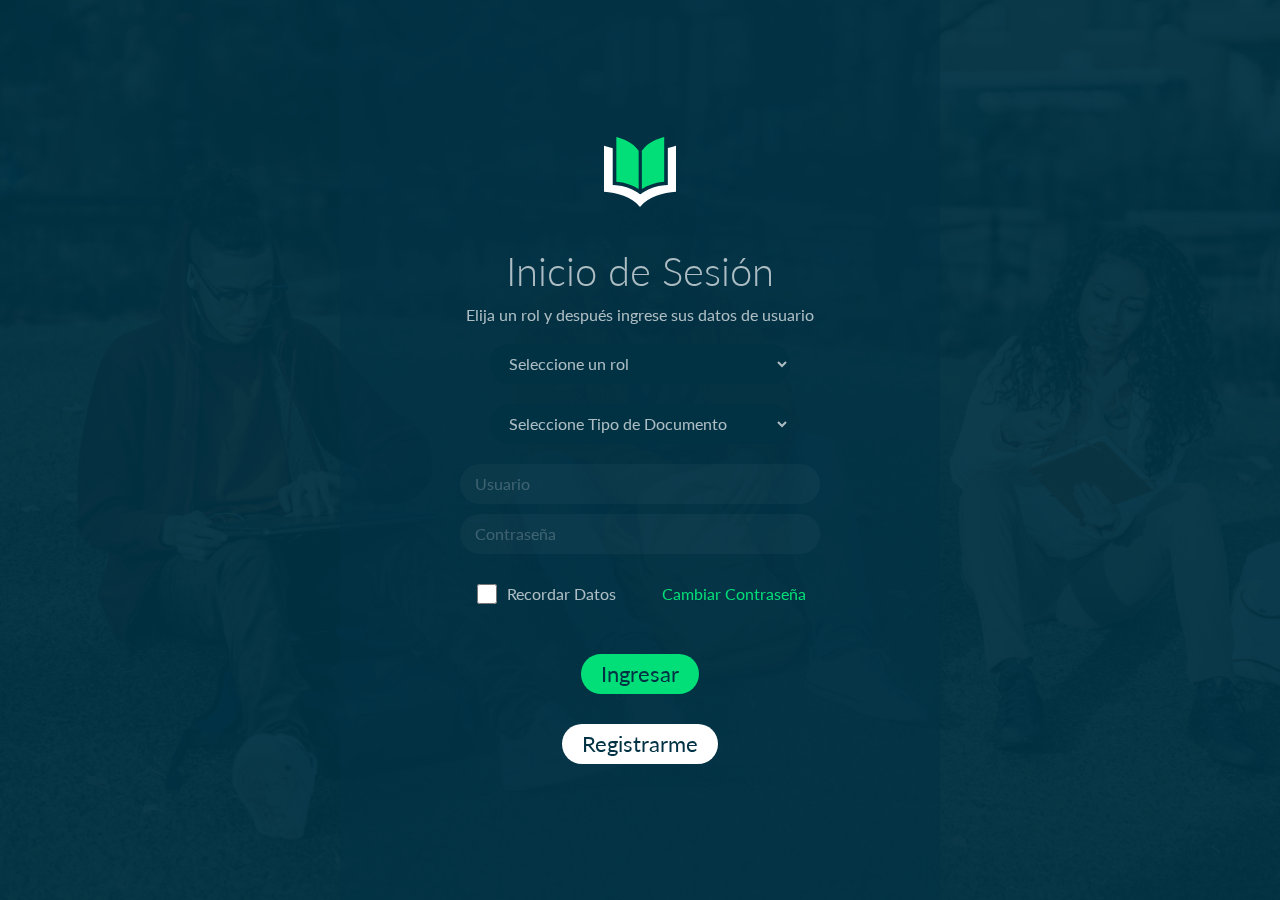
<file: index.html>
<!DOCTYPE html>
<html lang="es">

<head>
    <meta charset="UTF-8">
    <meta http-equiv="X-UA-Compatible" content="IE=edge">
    <meta name="viewport" content="width=device-width, initial-scale=1.0">
    <link rel="stylesheet" href="fontawesome/css/all.css">
    <link rel="icon" type="image/svg+xml" href="logo.svg">
    <link rel="preconnect" href="https://fonts.googleapis.com">
    <link rel="preconnect" href="https://fonts.gstatic.com" crossorigin>
    <link
        href="https://fonts.googleapis.com/css2?family=Lato:ital,wght@0,100;0,300;0,400;0,700;0,900;1,100;1,300;1,400;1,700;1,900&display=swap"
        rel="stylesheet">
    <link rel="stylesheet" href="css/mainStyles.css">
    <link rel="stylesheet" href="css/loginStyles.css">
    
    <title>Iniciar Sesión</title>
    
</head>

<body>
    <div id="inicioSesion">
        <img class="ImagenFondo" src="images/fondo.png" alt="">
        <div class="cajaInicioSesion cajaInicioSesionAlt">
            <img class="logo" src="logo.svg" alt="">
            <h2>Inicio de Sesión</h2>
            <p>Elija un rol y después ingrese sus datos de usuario</p>

            <form>
                <div class="tipoUsuario">
                    <select id="rol">
                        <option value="1">Seleccione un rol</option>
                        <option value="2">Administrador</option>
                        <option value="3">Localidades</option>
                        <option value="4">Usuario</option>
                      </select>
                </div>

                <div class="tipoDocumento">
                    <select id="documento">
                        <option value="1">Seleccione Tipo de Documento</option>
                        <option value="2">Cédula de Ciudadanía</option>
                        <option value="3">Cédula de Extranjería</option>
                        <option value="4">Documento Nacional de Identificación</option>
                        <option value="5">Número de Identificación Tributaria</option>
                        <option value="6">Pasaporte</option>
                        <option value="7">Tarjeta de Identidad</option>
                      </select>
                </div>

                <input type="text" id="name" placeholder="Usuario">
                <input type="password" id="pass" placeholder="Contraseña">
                <div class="contraseña">
                    <div class="recordar">
                        <input type="checkbox">
                        <span>Recordar Datos</span>
                    </div>
                    <span class="textMain">Cambiar Contraseña</span>
                </div>

                <a class="button" id="ingresar">Ingresar</a>
                <a class="button" href="registro.html">Registrarme</a>
              </form>
        </div>
    </div>
    <script src="js/login.js"></script>
</body>

</html>
</file>
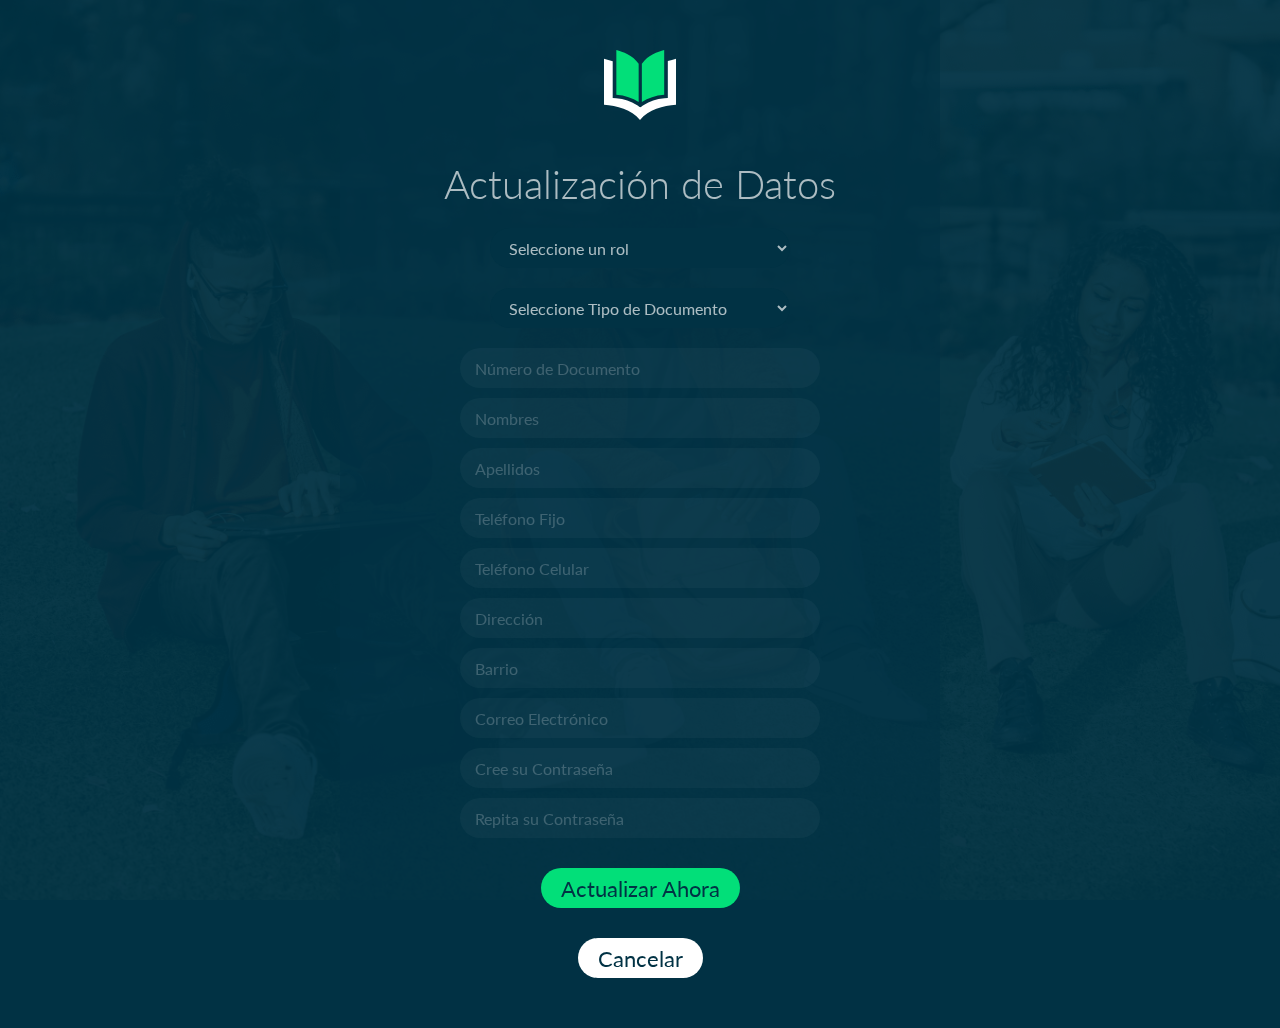
<file: actualizar.html>
<!DOCTYPE html>
<html lang="es">

<head>
    <meta charset="UTF-8">
    <meta http-equiv="X-UA-Compatible" content="IE=edge">
    <meta name="viewport" content="width=device-width, initial-scale=1.0">
    <link rel="stylesheet" href="fontawesome/css/all.css">
    <link rel="icon" type="image/svg+xml" href="logo.svg">
    <link rel="preconnect" href="https://fonts.googleapis.com">
    <link rel="preconnect" href="https://fonts.gstatic.com" crossorigin>
    <link
        href="https://fonts.googleapis.com/css2?family=Lato:ital,wght@0,100;0,300;0,400;0,700;0,900;1,100;1,300;1,400;1,700;1,900&display=swap"
        rel="stylesheet">
    <link rel="stylesheet" href="css/mainStyles.css">
    <link rel="stylesheet" href="css/loginStyles.css">
    
    <title>Actualizar Mis Datos</title>
    
</head>

<body>
    <div id="inicioSesion">
        <img class="ImagenFondo" src="images/fondo.png" alt="">
        <div class="cajaInicioSesion">
            <img class="logo" src="logo.svg" alt="">
            <h2>Actualización de Datos</h2>

            <form>
                <div class="tipoUsuario">
                    <select id="rol">
                        <option value="1">Seleccione un rol</option>
                        <option value="2">Usuario</option>
                        <option value="3">Administrador</option>
                        <option value="4">Localidades</option>
                      </select>
                </div>

                <div class="tipoDocumento">
                    <select id="documento">
                        <option value="1">Seleccione Tipo de Documento</option>
                        <option value="2">Cédula de Ciudadanía</option>
                        <option value="3">Cédula de Extranjería</option>
                        <option value="4">Documento Nacional de Identificación</option>
                        <option value="5">Número de Identificación Tributaria</option>
                        <option value="6">Pasaporte</option>
                        <option value="7">Tarjeta de Identidad</option>
                      </select>
                </div>

                <input type="text" id="name" placeholder="Número de Documento">

                <input type="text" id="nombres" placeholder="Nombres">
                <input type="text" id="apellidos" placeholder="Apellidos">
                <input type="text" id="telFijo" placeholder="Teléfono Fijo">
                <input type="text" id="celular" placeholder="Teléfono Celular">

                <input type="text" id="direccion" placeholder="Dirección">
                <input type="text" id="barrio" placeholder="Barrio">
                <input type="email" id="correo" placeholder="Correo Electrónico">

                <input type="password" id="pass" placeholder="Cree su Contraseña">
                <input type="password" id="pass2" placeholder="Repita su Contraseña">

                <a class="button" href="administrador.html">Actualizar Ahora</a>
                <a class="button" href="administrador.html">Cancelar</a>
              </form>
        </div>
    </div>
</body>

</html>
</file>
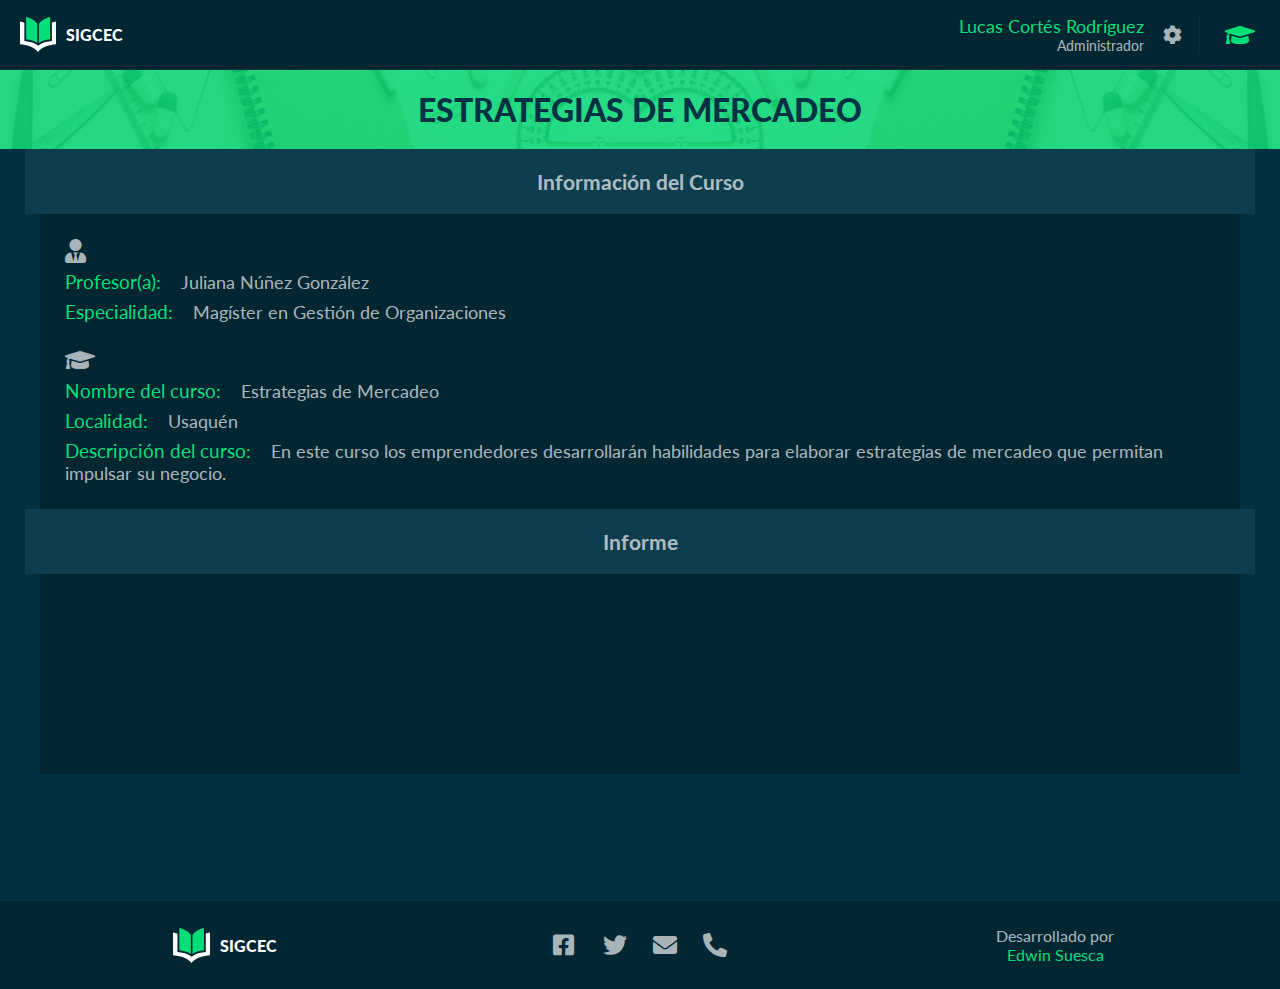
<file: administrador.html>
<!DOCTYPE html>
<html lang="es">

<head>
    <meta charset="UTF-8">
    <meta http-equiv="X-UA-Compatible" content="IE=edge">
    <meta name="viewport" content="width=device-width, initial-scale=1.0">
    <link rel="stylesheet" href="fontawesome/css/all.css">
    <link rel="icon" type="image/svg+xml" href="logo.svg">
    <link rel="preconnect" href="https://fonts.googleapis.com">
    <link rel="preconnect" href="https://fonts.gstatic.com" crossorigin>
    <link
        href="https://fonts.googleapis.com/css2?family=Lato:ital,wght@0,100;0,300;0,400;0,700;0,900;1,100;1,300;1,400;1,700;1,900&display=swap"
        rel="stylesheet">

    <link rel="stylesheet" href="css/adminStyles.css">
    <link rel="stylesheet" href="css/mainStyles.css">

    <title>Administrador</title>

</head>

<body>
    <nav>
        <div class="cajaLogo">
            <img class="logoNav" src="logo.svg" alt="">
            <span id="siglasNav">SIGCEC</span>
        </div>
        <div class="controlsNav">
            <div class="cajaUsuario switchOpciones">
                <div class="datosUsuario">
                    <span class="nombreUsuario">Lucas Cortés Rodríguez</span>
                    <span class="nombreRol">Administrador</span>
                </div>
                <i id="avatarUsuario" class="fas fa-cog animacion"></i>
            </div>
            <div id="menuBurger">
                <i id="burgerIcon" class="fas fa-graduation-cap"></i>
            </div>
        </div>
    </nav>
    <main>
        <aside class="cajaLocalidades">
            <div class="cajaCabecera">
                <img src="logo.svg" alt="">
                <span>SIGCEC</span>
                <h1> Sistema de Información para la gestión de cursos educativos comunitarios de la Alcaldía de Bogotá y sus localidades
                </h1>
            </div>
            <h2 class="tituloSeccion">Cursos por Localidades</h2>
            <ul class="listaLocalidades">
                <li class="localidad">
                    <span class="aNombreLocalidad">Engativá</span>
                    <h3>Cursos</h3>

                    <ul class="listaCursos">
                        <li id="curso1Eng"><a>Diseño Gráfico Opens Source</a></li>
                        <li id="curso2Eng"><a>Desarrollo Web (Front End)</a></li>
                        <li id="curso3Eng"><a>Desarrollo Web (Back End)</a></li>
                    </ul>
                </li>

                <li class="localidad">
                    <span class="aNombreLocalidad">Kennedy</span>
                    <h3>Cursos</h3>
                    <ul class="listaCursos">
                        <li id="curso1Ken"><a>Estrategias de Mercadeo</a></li>
                        <li id="curso2Ken"><a>Manejo Avanzado de Excel (Macros)</a></li>
                        <li id="curso3Ken"><a>Marketing Digital y Redes Sociales</a></li>
                    </ul>
                </li>

                <li class="localidad">
                    <span class="aNombreLocalidad">Usaquén</span>
                    <h3>Cursos</h3>
                    <ul class="listaCursos">
                        <li id="curso1Usa"><a>Carpintería y Tapicería</a></li>
                        <li id="curso2Usa"><a>Ornamentación y Soldadura</a></li>
                        <li id="curso3Usa"><a>Modistería y Confección de Ropa Deportiva</a></li>
                    </ul>
                </li>
            </ul>
        </aside>

        <aside class="cajaOpcionesAdmin">
            <div class="cajaFlexCol">
                <i class="fas fa-user avatarGLobal"></i>
                <span class="nombreUsuario">Lucas Cortés Rodríguez</span>
                <span class="nombreRol">Administrador</span>
            </div>
            <div class="cajaFlex">
                <a class="botonMin" href="index.html">Cerrar Sesión</a>
            </div>

            <h2 class="tituloSeccion">Generar Informes</h2>
    
            <ul class="listaInformes">
                <li class="elemInformeLocalidades">
                    <a><i class="fas fa-map-marker-alt"></i>Por Localidades<i class="fas fa-chevron-down"></i></a>
    
                    <ul class="listaLocalidades">
                        <li class="localidad"><a class="aNombreLocalidad genInfInscritos">Engativá</a></li>
                        <li class="localidad"><a class="aNombreLocalidad genInfInscritos">Kennedy</a></li>
                        <li class="localidad"><a class="aNombreLocalidad genInfInscritos">Usaquén</a></li>
                    </ul>
                </li>
    
                <li class="elemInformeCursos">
                    <a><i class="fas fa-user-check"></i> Inscritos por Curso <i class="fas fa-chevron-down"></i></a>

                    <ul class="listaLocalidades">
                        <li class="localidad">
                            <span class="aNombreLocalidad">Engativá</span>
                            <h3>Cursos</h3>
                            <ul class="listaCursos">
                                <li><a class="genInfInscritos">Diseño Gráfico Opens Source</a></li>
                                <li><a class="genInfInscritos">Desarrollo Web (Front End)</a></li>
                                <li><a class="genInfInscritos">Desarrollo Web (Back End)</a></li>
                            </ul>
                        </li>
        
                        <li class="localidad">
                            <span class="aNombreLocalidad">Kennedy</span>
                            <h3>Cursos</h3>
                            <ul class="listaCursos">
                                <li><a class="genInfInscritos">Estrategias de Mercadeo</a></li>
                                <li><a class="genInfInscritos">Manejo Avanzado de Excel (Macros)</a></li>
                                <li><a class="genInfInscritos">Marketing Digital y Redes Sociales</a></li>
                            </ul>
                        </li>
        
                        <li class="localidad">
                            <span class="aNombreLocalidad">Usaquén</span>
                            <h3>Cursos</h3>
                            <ul class="listaCursos">
                                <li><a class="genInfInscritos">Carpintería y Tapicería</a></li>
                                <li><a class="genInfInscritos">Ornamentación y Soldadura</a></li>
                                <li><a class="genInfInscritos">Modistería y Confección de Ropa Deportiva</a></li>
                            </ul>
                        </li>
                    </ul>
                </li>
    
                <li>
                    
                    <a id="generarInfCalCursos"><i class="fas fa-star"></i> Calificaciones de Curso</a>
                </li>
    
                <li>
                    <a id="generarInfSancionados"> <i class="fas fa-user-times"></i> Sancionados</a>
                </li>
    
            </ul>
    
            <h2 class="tituloSeccion">Administrar Usuarios</h2>
            <div class="cajaSeccionAjustes">
                <ul class="listaActualizar">
                    <li><a href="actualizar.html">Cambiar contraseña</a></li>
                    <li><a href="actualizar.html">Cambiar Nombre</a></li>
                    <li><a href="actualizar.html">Cambiar Correo</a></li>
                    <li><a href="actualizar.html">Cambiar Número de Celular</a></li>
                    <li><a href="actualizar.html">Cambiar Número de Teléfono</a></li>
                </ul>
            </div>
    
            <h2 class="tituloSeccion">Ajustes</h2>
            <div class="cajaSeccionAjustes">
                <ul class="listaActualizar">
                    <li><a href="actualizar.html">Cambiar mi contraseña</a></li>
                    <li><a href="actualizar.html">Cambiar mi nombre</a></li>
                    <li><a href="actualizar.html">Cambiar mi correo</a></li>
                    <li><a href="actualizar.html">Cambiar mi número de celular</a></li>
                    <li><a href="actualizar.html">Cambiar mi número de teléfono</a></li>
                </ul>
            </div>
        </aside>

<div id="cajaNombreCurso">
    <img src="images/fondoTitulo.png" alt="">
    <h2 class="tituloDinamicoCurso" >Estrategias de Mercadeo</h2>
</div>
        <h4 class="etiqueta">Información del Curso</h4>
        <section class="informacion">
            <div class="cajaInfoProfesor">
                <div class="iconInfoCurso">
                    <i class="fas fa-user-tie"></i>
                </div>

                <div class="infoItem">
                    <span class="etiquetaInfo">Profesor(a): </span>
                    <span class="descripcionInfo" id="infoNombreProfesor">Juliana Núñez González</span>
                </div>
    
                <div class="infoItem">
                    <span class="etiquetaInfo">Especialidad: </span>
                    <span class="descripcionInfo" id="infoEspecialidad">Magíster en Gestión de Organizaciones</span>
                </div>
            </div>

            <div class="cajaInfoCurso">

                <div class="iconInfoCurso">
                    <i class="fas fa-graduation-cap"></i>
                </div>
                <div class="infoItem">
                    <span class="etiquetaInfo">Nombre del curso: </span>
                    <span class="descripcionInfo tituloDinamicoCurso">Estrategias de Mercadeo</span>
                </div>
    
                <div class="infoItem">
                    <span class="etiquetaInfo">Localidad: </span>
                    <span class="descripcionInfo" id="infoNombreLocalidad">Usaquén</span>
                </div>

                <div class="infoItem">
                    <span class="etiquetaInfo">Descripción del curso: </span>
                    <span class="descripcionInfo" id="infoDescCurso">En este curso los emprendedores desarrollarán habilidades para elaborar estrategias de mercadeo que permitan impulsar su negocio.</span>
                </div>
            </div>  
        </section>

        <h4 class="etiqueta">Informe <span id="tituloDinamicInforme"></span></h4>
        <section class="cajaInformes" id="seccionInformes">
            <iframe id="iframeInformes" frameborder="0" scrolling="auto" onload="resizeIframe(this)"></iframe>
        </section>
    </main>
    <footer>
        <div class="cajaLogo">
            <img class="logoNav" src="logo.svg" alt="">
            <span>SIGCEC</span>
        </div>

        <div class="cajaGrid">
            <i class="fab fa-facebook-square"></i>
            <i class="fab fa-twitter"></i>
            <i class="fas fa-envelope"></i>
            <i class="fas fa-phone-alt"></i>
        </div>

        <div class="dev">
            <span>Desarrollado por </span>
            <a href="https://www.edwinsuesca.com" target="_blank">Edwin Suesca</a>
        </div>
    </footer>
    <script src="js/admin.js"></script>
</body>
</html>
</file>
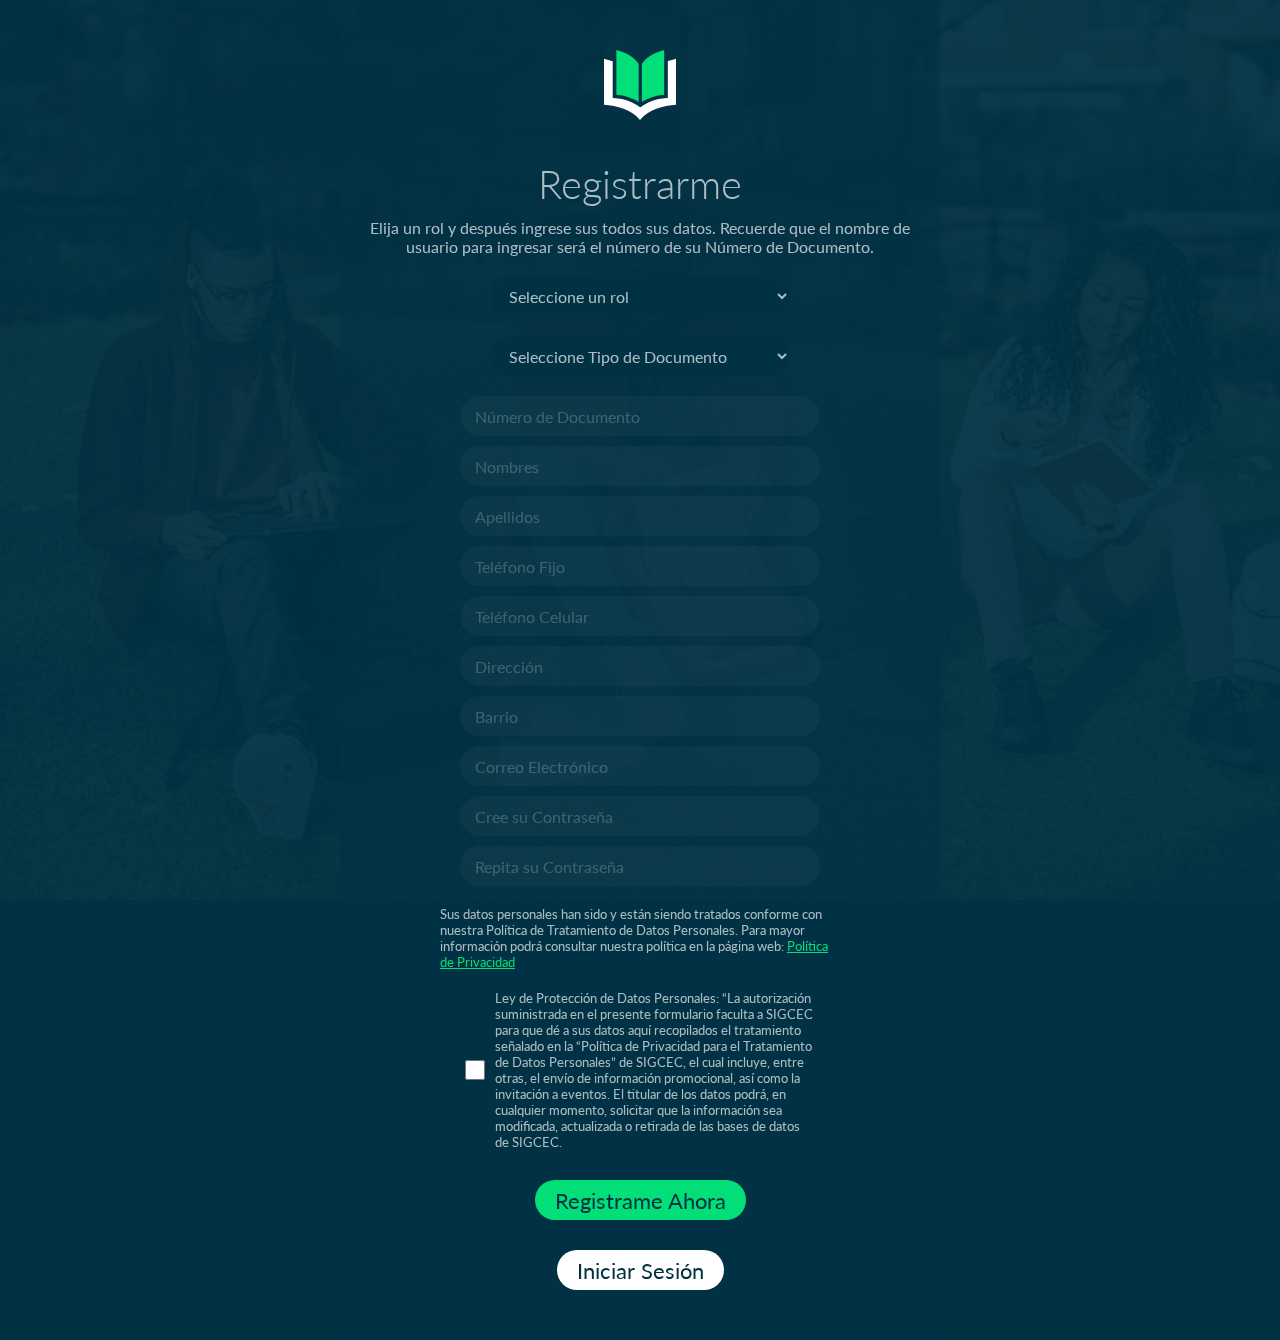
<file: registro.html>
<!DOCTYPE html>
<html lang="es">

<head>
    <meta charset="UTF-8">
    <meta http-equiv="X-UA-Compatible" content="IE=edge">
    <meta name="viewport" content="width=device-width, initial-scale=1.0">
    <link rel="stylesheet" href="fontawesome/css/all.css">
    <link rel="icon" type="image/svg+xml" href="logo.svg">
    <link rel="preconnect" href="https://fonts.googleapis.com">
    <link rel="preconnect" href="https://fonts.gstatic.com" crossorigin>
    <link
        href="https://fonts.googleapis.com/css2?family=Lato:ital,wght@0,100;0,300;0,400;0,700;0,900;1,100;1,300;1,400;1,700;1,900&display=swap"
        rel="stylesheet">
    <link rel="stylesheet" href="css/mainStyles.css">
    <link rel="stylesheet" href="css/loginStyles.css">
    
    <title>Registrar</title>
    
</head>

<body>
    <div id="inicioSesion">
        <img class="ImagenFondo" src="images/fondo.png" alt="">
        <div class="cajaInicioSesion">
            <img class="logo" src="logo.svg" alt="">
            <h2>Registrarme</h2>
            <p>Elija un rol y después ingrese sus todos sus datos. Recuerde que el nombre de usuario para ingresar será el número de su Número de Documento.</p>

            <form>
                <div class="tipoUsuario">
                    <select id="rol">
                        <option value="1">Seleccione un rol</option>
                        <option value="2">Usuario</option>
                        <option value="3">Administrador</option>
                        <option value="4">Localidades</option>
                      </select>
                </div>

                <div class="tipoDocumento">
                    <select id="documento">
                        <option value="1">Seleccione Tipo de Documento</option>
                        <option value="2">Cédula de Ciudadanía</option>
                        <option value="3">Cédula de Extranjería</option>
                        <option value="4">Documento Nacional de Identificación</option>
                        <option value="5">Número de Identificación Tributaria</option>
                        <option value="6">Pasaporte</option>
                        <option value="7">Tarjeta de Identidad</option>
                      </select>
                </div>

                <input type="text" id="name" placeholder="Número de Documento">

                <input type="text" id="nombres" placeholder="Nombres">
                <input type="text" id="apellidos" placeholder="Apellidos">
                <input type="text" id="telFijo" placeholder="Teléfono Fijo">
                <input type="text" id="celular" placeholder="Teléfono Celular">

                <input type="text" id="direccion" placeholder="Dirección">
                <input type="text" id="barrio" placeholder="Barrio">
                <input type="email" id="correo" placeholder="Correo Electrónico">

                <input type="password" id="pass" placeholder="Cree su Contraseña">
                <input type="password" id="pass2" placeholder="Repita su Contraseña">

                <div class="habeasData">
                    <p>
                        Sus datos personales han sido y están siendo tratados conforme con nuestra Política de Tratamiento de Datos Personales.  Para mayor información podrá consultar nuestra política en la página web: <a>Política de Privacidad</a>
                    </p>
                    <div class="aceptarTerminos">
                        <input type="checkbox">
                        <p>
                            Ley de Protección de Datos Personales: “La autorización suministrada en el presente formulario faculta a SIGCEC para que dé a sus datos aquí recopilados el tratamiento señalado en la “Política de Privacidad para el Tratamiento de Datos Personales” de SIGCEC, el cual incluye, entre otras, el envío de información promocional, así como la invitación a eventos. El titular de los datos podrá, en cualquier momento, solicitar que la información sea modificada, actualizada o retirada de las bases de datos de SIGCEC.
                        </p>
                    </div>
                </div>
                <a class="button" id="ingresar">Registrame Ahora</a>
                <a class="button" href="index.html">Iniciar Sesión</a>
              </form>
        </div>
    </div>
</body>

</html>
</file>
<file: css/mainStyles.css>
* {
  -webkit-box-sizing: border-box;
          box-sizing: border-box;
  margin: 0;
  padding: 0;
  font-family: "Lato",  sans-serif;
}

.fa-chevron-down {
  float: right;
}

.cajaFlexCol {
  display: -webkit-box;
  display: -ms-flexbox;
  display: flex;
  -webkit-box-orient: vertical;
  -webkit-box-direction: normal;
      -ms-flex-direction: column;
          flex-direction: column;
  -webkit-box-pack: center;
      -ms-flex-pack: center;
          justify-content: center;
  -webkit-box-align: center;
      -ms-flex-align: center;
          align-items: center;
  gap: 5px;
}

.avatarGLobal {
  margin-top: 10px;
  padding: 15px;
  background-color: #ffffff0e;
  font-size: 3.5rem;
  border-radius: 10px;
}

.etiqueta {
  font-size: 1.3rem;
  background-color: #ffffff0e;
  padding: 20px;
  margin: 0 25px;
  display: -webkit-box;
  display: -ms-flexbox;
  display: flex;
  -webkit-box-pack: center;
      -ms-flex-pack: center;
          justify-content: center;
}

.informacion {
  margin: 0 40px;
  padding: 25px;
  display: -webkit-box;
  display: -ms-flexbox;
  display: flex;
  -webkit-box-orient: vertical;
  -webkit-box-direction: normal;
      -ms-flex-direction: column;
          flex-direction: column;
  gap: 25px;
  background-color: #032633;
}

.informacion .cajaInfoProfesor, .informacion .cajaInfoCurso {
  display: -webkit-box;
  display: -ms-flexbox;
  display: flex;
  -webkit-box-orient: vertical;
  -webkit-box-direction: normal;
      -ms-flex-direction: column;
          flex-direction: column;
  gap: 7px;
}

.informacion .etiquetaInfo {
  font-size: 1.2rem;
  color: #02DF79;
}

.informacion .descripcionInfo {
  font-size: 1.15rem;
  margin-left: 15px;
}

.cajaInformes {
  margin: 0 40px;
  padding: 25px;
  display: -webkit-box;
  display: -ms-flexbox;
  display: flex;
  -webkit-box-orient: vertical;
  -webkit-box-direction: normal;
      -ms-flex-direction: column;
          flex-direction: column;
  gap: 25px;
  background-color: #032633;
  overflow-y: hidden;
}

.cajaInformes iframe {
  overflow-y: hidden;
  width: 100%;
}

li {
  list-style: none;
}

li a {
  text-decoration: none;
  color: #ffffffad;
  cursor: pointer;
}

h1, h2, h3, h4, span, i, p, a, label {
  color: #ffffffad;
}

h2 {
  font-weight: 300;
}

.textMain {
  color: #02DF79;
}

i {
  font-size: 1.5rem;
}

.button {
  height: 40px;
  border-radius: 50px;
  border: none;
  background-color: #02DF79;
  color: #013244;
  font-size: 1.4rem;
  cursor: pointer;
  display: -webkit-box;
  display: -ms-flexbox;
  display: flex;
  -webkit-box-pack: center;
      -ms-flex-pack: center;
          justify-content: center;
  -webkit-box-align: center;
      -ms-flex-align: center;
          align-items: center;
}

.botonMin {
  border-radius: 50px;
  border: none;
  background-color: #02DF79;
  color: #013244;
  font-size: 1rem;
  cursor: pointer;
  width: -webkit-fit-content;
  width: -moz-fit-content;
  width: fit-content;
  padding: 3px 10px;
  text-decoration: none;
}

.botonMin:hover {
  background-color: white;
}

.informeIcon {
  color: #ff6b6b;
}

input, select, textarea {
  height: 40px;
  border-radius: 50px;
  border: none;
  background-color: #ffffff09;
  padding: 0 15px;
  color: white;
  font-size: 1rem;
}

textarea {
  border-radius: 20px;
  padding: 10px;
}

option {
  background-color: #013244;
  border: none;
  padding: 10px;
  font-size: 1rem;
  margin: 10px;
}

input::-webkit-input-placeholder, textarea::-webkit-input-placeholder {
  color: #ffffff36;
  font-size: 1rem;
}

input:-ms-input-placeholder, textarea:-ms-input-placeholder {
  color: #ffffff36;
  font-size: 1rem;
}

input::-ms-input-placeholder, textarea::-ms-input-placeholder {
  color: #ffffff36;
  font-size: 1rem;
}

input::placeholder, textarea::placeholder {
  color: #ffffff36;
  font-size: 1rem;
}

input:focus, select:focus, textarea:focus {
  outline: none;
}

body {
  background-color: #013244;
}

body .cajaLogo {
  display: -webkit-box;
  display: -ms-flexbox;
  display: flex;
  -webkit-box-align: center;
      -ms-flex-align: center;
          align-items: center;
  gap: 10px;
}

body .cajaLogo .logoNav {
  height: 35px;
}

body .cajaLogo span {
  color: white;
  font-weight: 900;
}

body nav {
  background-color: #032633;
  height: 70px;
  width: 100%;
  border-bottom: 1.3px solid #ffffff0e;
  position: fixed;
  z-index: 10;
  display: -webkit-box;
  display: -ms-flexbox;
  display: flex;
  -webkit-box-pack: justify;
      -ms-flex-pack: justify;
          justify-content: space-between;
  -webkit-box-align: center;
      -ms-flex-align: center;
          align-items: center;
  padding: 20px;
}

body nav .controlsNav {
  display: -webkit-box;
  display: -ms-flexbox;
  display: flex;
  -webkit-box-align: center;
      -ms-flex-align: center;
          align-items: center;
  gap: 20px;
}

body nav .controlsNav .cajaUsuario {
  border-right: 1.3px solid #ffffff09;
  display: -webkit-box;
  display: -ms-flexbox;
  display: flex;
  gap: 15px;
  -webkit-box-align: center;
      -ms-flex-align: center;
          align-items: center;
  padding: 0 15px;
  cursor: pointer;
}

body nav .controlsNav .cajaUsuario .datosUsuario {
  display: -webkit-box;
  display: -ms-flexbox;
  display: flex;
  -webkit-box-orient: vertical;
  -webkit-box-direction: normal;
      -ms-flex-direction: column;
          flex-direction: column;
}

body nav .controlsNav .cajaUsuario .datosUsuario .nombreUsuario {
  font-size: 1.1rem;
  color: #02DF79;
  text-align: end;
}

body nav .controlsNav .cajaUsuario .datosUsuario .nombreRol {
  font-size: 0.9rem;
  text-align: end;
}

body nav .controlsNav .cajaUsuario i {
  font-size: 1.2rem;
  display: -webkit-box;
  display: -ms-flexbox;
  display: flex;
  -webkit-box-pack: center;
      -ms-flex-pack: center;
          justify-content: center;
  -webkit-box-align: center;
      -ms-flex-align: center;
          align-items: center;
  height: 25px;
  width: 25px;
  text-align: center;
  border-radius: 100%;
  padding: .5px 0 0 1px;
}

body nav .controlsNav .cajaUsuario:hover i {
  color: #02DF79;
}

body nav .controlsNav .cajaUsuario:hover .animacion {
  -webkit-transform: rotateZ(180deg);
          transform: rotateZ(180deg);
  -webkit-transition: 0.5s -webkit-transform ease;
  transition: 0.5s -webkit-transform ease;
  transition: 0.5s transform ease;
  transition: 0.5s transform ease, 0.5s -webkit-transform ease;
  padding: 0 0 3px 0;
}

body nav .controlsNav #menuBurger {
  cursor: pointer;
  height: 40px;
  width: 40px;
  display: -webkit-box;
  display: -ms-flexbox;
  display: flex;
  -webkit-box-pack: center;
      -ms-flex-pack: center;
          justify-content: center;
  -webkit-box-align: center;
      -ms-flex-align: center;
          align-items: center;
}

body nav .controlsNav #menuBurger i {
  color: #02DF79;
}

body nav .controlsNav #menuBurger i:hover {
  color: white;
}

body main {
  padding-top: 70px;
  min-height: 100vh;
  position: relative;
}

body footer {
  width: 100%;
  padding: 25px;
  background-color: #032633;
  display: -ms-grid;
  display: grid;
  -ms-grid-columns: (minmax(200px, 1fr))[auto-fit];
      grid-template-columns: repeat(auto-fit, minmax(200px, 1fr));
  -ms-flex-line-pack: center;
      align-content: center;
  justify-items: center;
  gap: 15px;
  border-top: 1.3px solid #ffffff0e;
}

body footer .cajaLogo {
  width: -webkit-fit-content;
  width: -moz-fit-content;
  width: fit-content;
}

body footer .cajaGrid {
  width: 50%;
  min-width: 200px;
  display: -ms-grid;
  display: grid;
  -ms-grid-columns: (minmax(7px, 1fr))[auto-fit];
      grid-template-columns: repeat(auto-fit, minmax(7px, 1fr));
  -ms-flex-line-pack: center;
      align-content: center;
  justify-items: center;
}

body footer .cajaGrid i {
  width: 25px;
  height: 25px;
  cursor: pointer;
}

body footer .cajaGrid i:hover {
  color: #02DF79;
}

body footer .dev {
  display: -webkit-box;
  display: -ms-flexbox;
  display: flex;
  -webkit-box-orient: vertical;
  -webkit-box-direction: normal;
      -ms-flex-direction: column;
          flex-direction: column;
  -webkit-box-pack: center;
      -ms-flex-pack: center;
          justify-content: center;
}

body footer .dev a {
  color: #02DF79;
  text-decoration: none;
  text-align: center;
}

@media (max-width: 700px) {
  #siglasNav {
    display: none;
  }
  .etiqueta {
    margin: 0;
  }
  .informacion {
    margin: 0;
  }
  .cajaInformes {
    margin: 0;
    padding: 0;
  }
  .switchOpciones {
    display: none;
  }
  .cajaFlexColSeccion {
    margin: 0;
  }
}
/*# sourceMappingURL=mainStyles.css.map */
</file>
<file: css/loginStyles.css>
@charset "UTF-8";
* {
  -webkit-box-sizing: border-box;
          box-sizing: border-box;
  margin: 0;
  padding: 0;
  font-family: "Lato",  sans-serif;
}

#inicioSesion {
  background-color: #013244;
  height: 100vh;
  width: 100%;
  display: -webkit-box;
  display: -ms-flexbox;
  display: flex;
  -webkit-box-orient: vertical;
  -webkit-box-direction: normal;
      -ms-flex-direction: column;
          flex-direction: column;
  -webkit-box-pack: start;
      -ms-flex-pack: start;
          justify-content: flex-start;
  -webkit-box-align: center;
      -ms-flex-align: center;
          align-items: center;
}

#inicioSesion .ImagenFondo {
  position: fixed;
  opacity: 0.05;
  height: 100vh;
  width: 100%;
  -o-object-fit: cover;
     object-fit: cover;
  z-index: 1;
}

#inicioSesion .cajaInicioSesion {
  background-color: #013244a4;
  z-index: 2;
  display: -webkit-box;
  display: -ms-flexbox;
  display: flex;
  -webkit-box-orient: vertical;
  -webkit-box-direction: normal;
      -ms-flex-direction: column;
          flex-direction: column;
  -webkit-box-pack: center;
      -ms-flex-pack: center;
          justify-content: center;
  -webkit-box-align: center;
      -ms-flex-align: center;
          align-items: center;
  gap: 10px;
  width: 100%;
  max-width: 600px;
  padding: 50px 20px;
}

#inicioSesion .cajaInicioSesion .logo {
  height: 70px;
  margin: 0 0 30px 0;
}

#inicioSesion .cajaInicioSesion h2 {
  font-size: 2.5rem;
}

#inicioSesion .cajaInicioSesion p {
  text-align: center;
}

#inicioSesion .cajaInicioSesion form {
  margin-top: 10px;
  display: -webkit-box;
  display: -ms-flexbox;
  display: flex;
  -webkit-box-orient: vertical;
  -webkit-box-direction: normal;
      -ms-flex-direction: column;
          flex-direction: column;
  -webkit-box-pack: center;
      -ms-flex-pack: center;
          justify-content: center;
  -webkit-box-align: center;
      -ms-flex-align: center;
          align-items: center;
  width: 100%;
  max-width: 400px;
  gap: 10px;
}

#inicioSesion .cajaInicioSesion form .tipoUsuario {
  display: -webkit-box;
  display: -ms-flexbox;
  display: flex;
}

#inicioSesion .cajaInicioSesion form input {
  width: 90%;
}

#inicioSesion .cajaInicioSesion form select {
  background-color: #013244;
  margin-bottom: 10px;
  width: 300px;
  color: #ffffffad;
  cursor: pointer;
}

#inicioSesion .cajaInicioSesion form select:hover {
  color: #02DF79;
}

#inicioSesion .cajaInicioSesion form .contraseña {
  padding: 20px;
  width: 100%;
  display: -ms-grid;
  display: grid;
  -ms-grid-columns: (minmax(150px, 1fr))[auto-fit];
      grid-template-columns: repeat(auto-fit, minmax(150px, 1fr));
  justify-items: center;
  -webkit-box-align: center;
      -ms-flex-align: center;
          align-items: center;
  gap: 15px;
}

#inicioSesion .cajaInicioSesion form .contraseña span {
  cursor: pointer;
}

#inicioSesion .cajaInicioSesion form .contraseña .recordar {
  display: -webkit-box;
  display: -ms-flexbox;
  display: flex;
  -webkit-box-align: center;
      -ms-flex-align: center;
          align-items: center;
  width: -webkit-fit-content;
  width: -moz-fit-content;
  width: fit-content;
}

#inicioSesion .cajaInicioSesion form .contraseña .recordar input {
  height: 20px;
  width: 20px;
  margin-right: 10px;
  cursor: pointer;
}

#inicioSesion .cajaInicioSesion form .habeasData {
  margin-top: 10px;
}

#inicioSesion .cajaInicioSesion form .habeasData p {
  font-size: 0.8rem;
  text-align: left;
}

#inicioSesion .cajaInicioSesion form .habeasData p a {
  color: #02DF79;
  text-decoration: underline;
  font-size: 0.8rem;
  cursor: pointer;
}

#inicioSesion .cajaInicioSesion form .habeasData .aceptarTerminos {
  margin-top: 20px;
  display: -webkit-box;
  display: -ms-flexbox;
  display: flex;
  -webkit-box-align: center;
      -ms-flex-align: center;
          align-items: center;
  -webkit-box-pack: center;
      -ms-flex-pack: center;
          justify-content: center;
}

#inicioSesion .cajaInicioSesion form .habeasData .aceptarTerminos p {
  width: 80%;
}

#inicioSesion .cajaInicioSesion form .habeasData .aceptarTerminos input {
  height: 20px;
  width: 20px;
  margin-right: 10px;
  cursor: pointer;
}

#inicioSesion .cajaInicioSesion form .button {
  margin-top: 20px;
  padding: 10px 20px;
  background-color: #02DF79;
  text-decoration: none;
}

#inicioSesion .cajaInicioSesion form .button:last-child {
  text-decoration: none;
  background-color: white;
}

#inicioSesion .cajaInicioSesion form .button:hover:last-child {
  color: #02DF79;
}

#inicioSesion .cajaInicioSesion form .button:hover {
  color: white;
}

#inicioSesion .cajaInicioSesionAlt {
  min-height: 100vh;
}
/*# sourceMappingURL=loginStyles.css.map */
</file>
<file: css/adminStyles.css>
body {
  position: relative;
}

.tituloSeccion {
  border-bottom: 1.3px solid #ffffff09;
  padding: 10px;
  text-align: center;
}

.cajaLocalidades {
  height: 100vh;
  width: 100%;
  max-width: 370px;
  background-color: #032633;
  padding: 20px 2px;
  display: -webkit-box;
  display: -ms-flexbox;
  display: flex;
  -webkit-box-orient: vertical;
  -webkit-box-direction: normal;
      -ms-flex-direction: column;
          flex-direction: column;
  gap: 25px;
  position: fixed;
  left: -370px;
  -webkit-transition: left 0.5s ease;
  transition: left 0.5s ease;
  z-index: 7;
}

.cajaLocalidades .cajaCabecera {
  display: -webkit-box;
  display: -ms-flexbox;
  display: flex;
  -webkit-box-orient: vertical;
  -webkit-box-direction: normal;
      -ms-flex-direction: column;
          flex-direction: column;
  -webkit-box-pack: center;
      -ms-flex-pack: center;
          justify-content: center;
  -webkit-box-align: center;
      -ms-flex-align: center;
          align-items: center;
  gap: 10px;
}

.cajaLocalidades .cajaCabecera img {
  height: 60px;
}

.cajaLocalidades .cajaCabecera h1 {
  font-size: 0.7rem;
  width: 240px;
  text-align: center;
  font-weight: normal;
}

.cajaLocalidades .cajaCabecera span {
  color: white;
  font-weight: 900;
}

.cajaLocalidades .listaLocalidades .localidad {
  padding: 10px 15px;
  border-bottom: 1.3px solid #ffffff0e;
  max-height: 52px;
  -webkit-transition: all 0.5s ease;
  transition: all 0.5s ease;
  overflow: hidden;
}

.cajaLocalidades .listaLocalidades .localidad .aNombreLocalidad {
  color: #02DF79;
  font-size: 1.4rem;
  padding: 20px 0;
  margin-bottom: 10px;
}

.cajaLocalidades .listaLocalidades .localidad h3 {
  margin: 20px 0;
  padding: 10px 0 0 0;
  border-top: 1.3px solid #ffffff0e;
}

.cajaLocalidades .listaLocalidades .localidad:hover {
  background-color: #013244;
  cursor: pointer;
  max-height: 360px;
}

.cajaLocalidades .listaCursos li {
  padding: 10px;
}

.cajaLocalidades .listaCursos li a {
  color: #ffffffad;
  font-size: 1rem;
}

.cajaLocalidades .listaCursos li:hover {
  background-color: #032633;
}

#cajaNombreCurso {
  display: -webkit-box;
  display: -ms-flexbox;
  display: flex;
  -webkit-box-pack: center;
      -ms-flex-pack: center;
          justify-content: center;
  -webkit-box-align: center;
      -ms-flex-align: center;
          align-items: center;
  color: #013244;
  font-weight: bold;
  font-size: 2rem;
  background-color: #02df79d4;
  overflow: hidden;
  height: -webkit-fit-content;
  height: -moz-fit-content;
  height: fit-content;
  position: relative;
}

#cajaNombreCurso img {
  width: 100%;
  height: 100%;
  -o-object-fit: cover;
     object-fit: cover;
  -o-object-position: bottom;
     object-position: bottom;
  position: absolute;
  z-index: -1;
}

#cajaNombreCurso h2 {
  padding: 20px 40px;
  width: 100%;
  display: -webkit-box;
  display: -ms-flexbox;
  display: flex;
  -webkit-box-pack: center;
      -ms-flex-pack: center;
          justify-content: center;
  -webkit-box-align: center;
      -ms-flex-align: center;
          align-items: center;
  color: #013244;
  font-weight: 900;
  font-size: 2rem;
  text-align: center;
  text-transform: uppercase;
}

.cajaOpcionesAdmin {
  top: 70px;
  width: 100%;
  max-width: 370px;
  background-color: #032633;
  padding: 25px;
  padding: 10px 3px;
  position: fixed;
  left: -370px;
  -webkit-transition: left 0.5s ease;
  transition: left 0.5s ease;
  max-height: calc(100vh - 70px);
  overflow-y: scroll;
  z-index: 8;
  border-left: 1.5px solid #ffffff0e;
  -webkit-clip-path: polygon(0 0, 95% 0, 95% 100%, 0% 100%);
          clip-path: polygon(0 0, 95% 0, 95% 100%, 0% 100%);
}

.cajaOpcionesAdmin .cajaFlex {
  display: -webkit-box;
  display: -ms-flexbox;
  display: flex;
  -webkit-box-pack: space-evenly;
      -ms-flex-pack: space-evenly;
          justify-content: space-evenly;
  padding: 20px 0;
}

.cajaOpcionesAdmin .cajaFlex a:nth-child(2) {
  color: #02DF79;
  background-color: transparent;
  cursor: pointer;
}

.cajaOpcionesAdmin .cajaFlex .botonMin:hover {
  background-color: white;
  color: #032633;
}

.cajaOpcionesAdmin .cajaFlex .switchOpciones:hover {
  color: white;
}

.cajaOpcionesAdmin .cajaSeccionAjustes {
  display: -webkit-box;
  display: -ms-flexbox;
  display: flex;
  -webkit-box-orient: vertical;
  -webkit-box-direction: normal;
      -ms-flex-direction: column;
          flex-direction: column;
  gap: 15px;
  padding: 10px;
}

.cajaOpcionesAdmin .listaActualizar li, .cajaOpcionesAdmin .listaInformes li {
  display: -webkit-box;
  display: -ms-flexbox;
  display: flex;
  padding: 5px;
}

.cajaOpcionesAdmin .listaActualizar li a, .cajaOpcionesAdmin .listaInformes li a {
  padding: 4px;
  width: 100%;
}

.cajaOpcionesAdmin .listaActualizar li a i, .cajaOpcionesAdmin .listaInformes li a i {
  width: 30px;
  font-size: 0.9rem;
}

.cajaOpcionesAdmin .listaActualizar li:hover, .cajaOpcionesAdmin .listaInformes li:hover {
  background-color: #013244;
}

.cajaOpcionesAdmin .listaActualizar li:hover a, .cajaOpcionesAdmin .listaInformes li:hover a {
  color: #02DF79;
}

.cajaOpcionesAdmin .listaActualizar li:hover .aNombreLocalidad, .cajaOpcionesAdmin .listaInformes li:hover .aNombreLocalidad {
  color: #ffffffad;
}

.cajaOpcionesAdmin .listaInformes li {
  margin-left: 5px;
}

.cajaOpcionesAdmin .elemInformeLocalidades {
  display: -webkit-box;
  display: -ms-flexbox;
  display: flex;
  -webkit-box-orient: vertical;
  -webkit-box-direction: normal;
      -ms-flex-direction: column;
          flex-direction: column;
  max-height: 40px;
  -webkit-transition: all 0.5s ease;
  transition: all 0.5s ease;
  overflow: hidden;
}

.cajaOpcionesAdmin .elemInformeLocalidades a {
  margin-bottom: 15px;
}

.cajaOpcionesAdmin .elemInformeLocalidades ul li a {
  margin: 0 0 0 50px;
  color: #ffffffad;
}

.cajaOpcionesAdmin .elemInformeLocalidades ul li:hover {
  background-color: #032633;
}

.cajaOpcionesAdmin .elemInformeLocalidades ul li:hover a {
  color: #ffffffad;
}

.cajaOpcionesAdmin .elemInformeLocalidades:hover {
  max-height: 360px;
}

.cajaOpcionesAdmin .elemInformeLocalidades:hover .fa-chevron-down {
  -webkit-transform: rotateX(180deg);
          transform: rotateX(180deg);
  -webkit-transition: -webkit-transform 0.5s ease;
  transition: -webkit-transform 0.5s ease;
  transition: transform 0.5s ease;
  transition: transform 0.5s ease, -webkit-transform 0.5s ease;
}

.cajaOpcionesAdmin .elemInformeCursos {
  display: -webkit-box;
  display: -ms-flexbox;
  display: flex;
  -webkit-box-orient: vertical;
  -webkit-box-direction: normal;
      -ms-flex-direction: column;
          flex-direction: column;
  max-height: 40px;
  -webkit-transition: all 0.5s ease;
  transition: all 0.5s ease;
  overflow: hidden;
}

.cajaOpcionesAdmin .elemInformeCursos a {
  margin-bottom: 15px;
}

.cajaOpcionesAdmin .elemInformeCursos .listaLocalidades .localidad {
  display: -webkit-box;
  display: -ms-flexbox;
  display: flex;
  -webkit-box-orient: vertical;
  -webkit-box-direction: normal;
      -ms-flex-direction: column;
          flex-direction: column;
  padding: 15px;
}

.cajaOpcionesAdmin .elemInformeCursos .listaLocalidades .localidad h3 {
  font-size: 1rem;
  border-top: 1.5px solid #ffffff0e;
  margin-top: 10px;
  padding: 10px;
}

.cajaOpcionesAdmin .elemInformeCursos .listaLocalidades .localidad a {
  margin: 0 0 0 10px;
  color: #ffffffad;
}

.cajaOpcionesAdmin .elemInformeCursos .listaLocalidades li:hover {
  background-color: #032633;
}

.cajaOpcionesAdmin .elemInformeCursos .listaLocalidades li:hover a {
  color: #ffffffad;
}

.cajaOpcionesAdmin .elemInformeCursos .listaLocalidades .listaCursos li:hover {
  background-color: #013244;
}

.cajaOpcionesAdmin .elemInformeCursos .listaLocalidades .listaCursos li:hover a {
  color: #02DF79;
}

.cajaOpcionesAdmin .elemInformeCursos:hover {
  max-height: 10000px;
}

.cajaOpcionesAdmin .elemInformeCursos:hover .fa-chevron-down {
  -webkit-transform: rotateX(180deg);
          transform: rotateX(180deg);
  -webkit-transition: -webkit-transform 0.5s ease;
  transition: -webkit-transform 0.5s ease;
  transition: transform 0.5s ease;
  transition: transform 0.5s ease, -webkit-transform 0.5s ease;
}
/*# sourceMappingURL=adminStyles.css.map */
</file>
